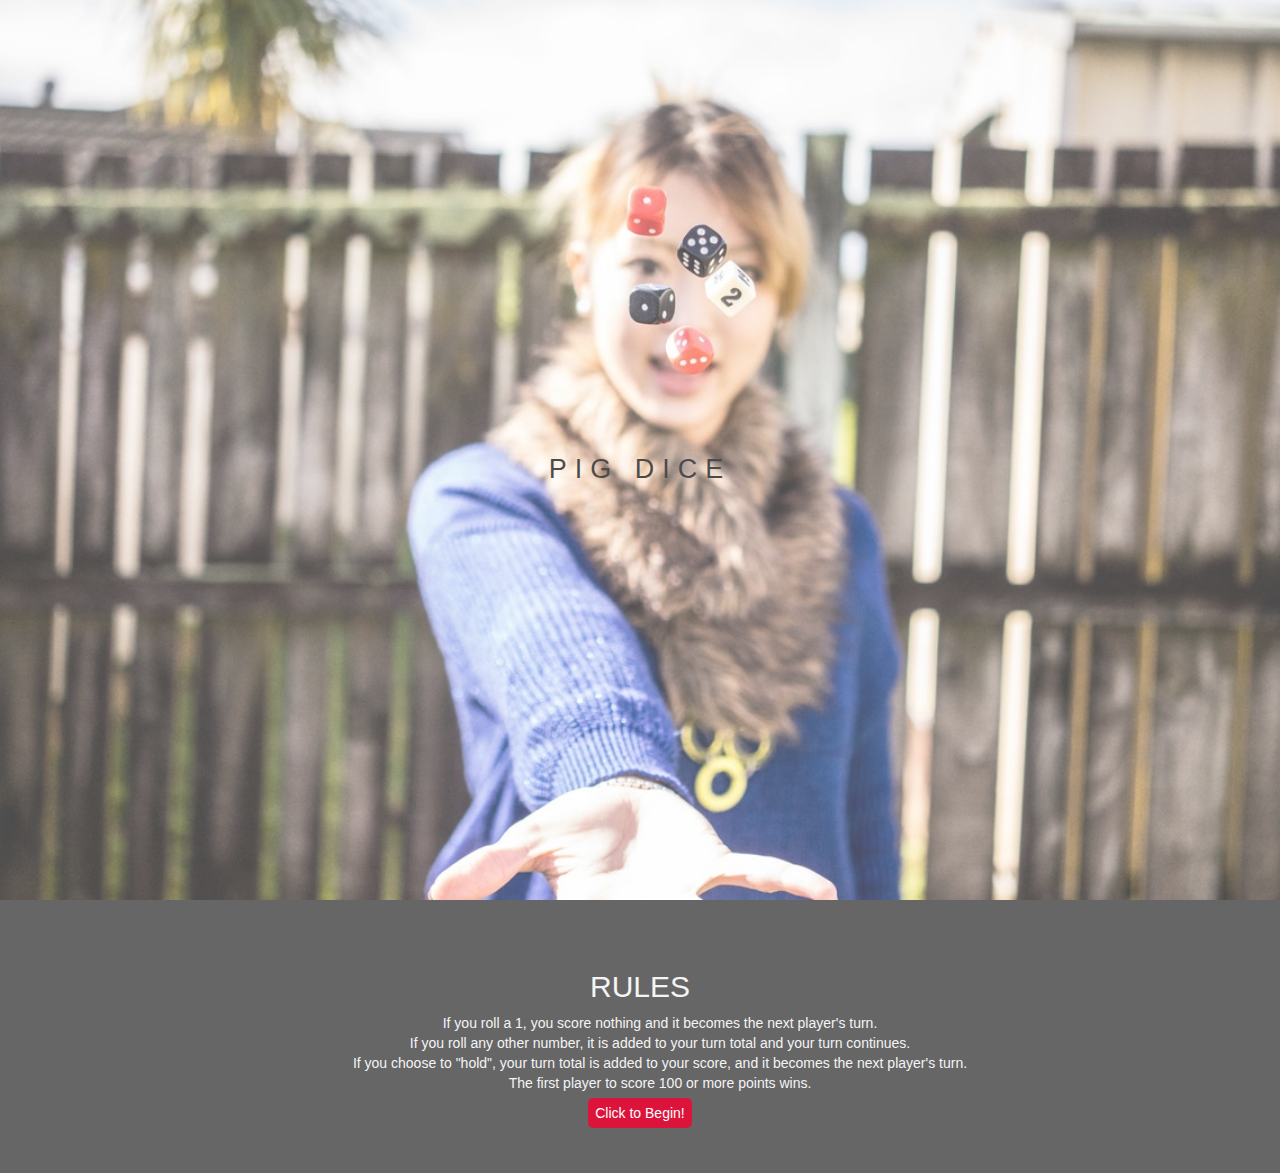
<file: index.html>
<!DOCTYPE html>
<html>
<head>
    <meta charset="utf-8">
    <meta http-equiv="X-UA-Compatible" content="IE=edge">
    <title>HOME</title>
    <meta name="viewport" content="width=device-width, initial-scale=1">
    <link rel="stylesheet" type="text/css" media="screen" href="css/styles.css">
    <link rel="stylesheet" type="text/css" media="screen" href="css/bootstrap.css">
</head>
<body>
    <div class = "pimg">
        <div class = "ptext">
            <span class = "border">
                PIG DICE
            </span>
        </div>
    </div>

    <section class = "section section-light">
        <h2>RULES</h2>
        <ul class="rules">
            <li>If you roll a 1, you score nothing and it becomes the next player's turn.</li>
            <li>If you roll any other number, it is added to your turn total and your turn continues.</li>
            <li>If you choose to "hold", your turn total is added to your score, and it becomes the next player's turn.</li>
            <li> The first player to score 100 or more points wins.</li>
        </ul>
        <a href="game.html" class="button" role="button">Click to Begin!</a>
    </section>
</body>
</html>
</file>
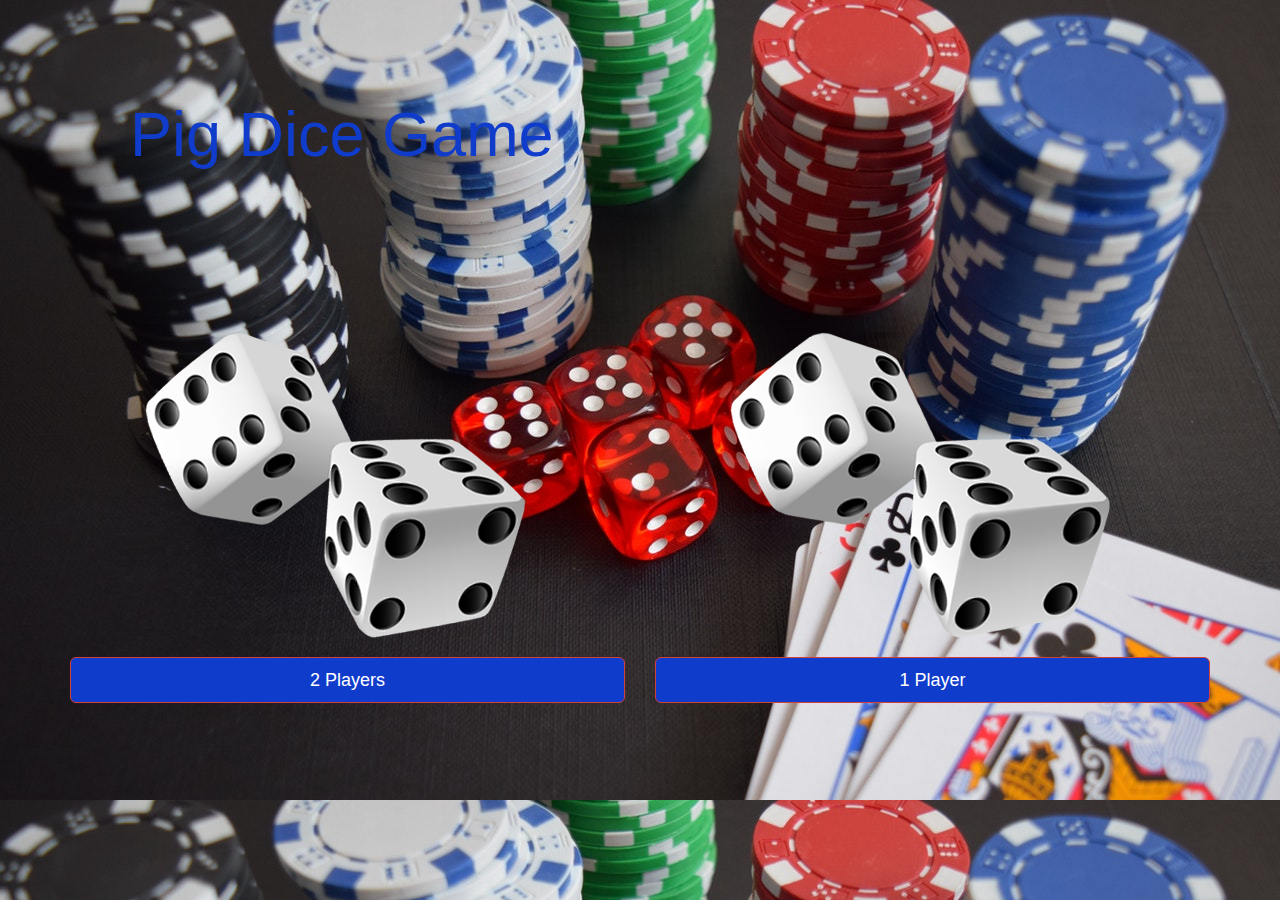
<file: game.html>
<!DOCTYPE html>
<html>
  <head>
    <link href="css/bootstrap.css" rel="stylesheet" type="text/css">
    <link href="css/styles1.css" rel="stylesheet" type="text/css">
    <title>Pig Dice</title>
  </head>

  <body>
    <div class="container">
      <div class="jumbotron head">
        <h1>Pig Dice Game</h1>
      </div>
    </div>

    <!-- initial-screen section -->
    <div class="container initial-screen">
      <div class="row">        
        <div class="col-md-6">
          <img src="images/dice.png" alt="2 players" class="img-responsive center-block"/>
          <button type="button" class="btn btn-danger btn-lg btn-block" id="twoPlayer">2 Players</button>
        </div>      
        <div class="col-md-6">
          <img src="images/dice.png" alt="1 player" class="img-responsive center-block"/>
          <button type="button" class="btn btn-danger btn-lg btn-block" id="onePlayer">1 Player</button>
        </div>
      </div>
    </div>


    <!-- player(s) registration section-->
    <div class="container players-reg"> 
      <div class="row">
        <div class="col-md-3">
        </div>
        <div class="col-md-6">
          <form id="form_players">
            <div class="form-group">
              <input type="text" id="player_one" placeholder="player one name" class="form-control">
            </div>
            <div class="form-group playerTwo">
              <input type="text" id="player_two"  placeholder="player two name"class="form-control">
            </div>
            <div class="radio player1-level">
              <label>
                <input class="radio-inline" checked="checked" type="radio" name="level" value="recruit">
              Recruit</label>
              <label>
                <input class="radio-inline" type="radio" name="level" value="veteran">
              Veteran</label> 
            </div>
            <div class="form-group winscore">
              <input type="number" placeholder="Win score" id="winscore" class="form-control" required>
            </div>
            <button type="submit" class="btn btn-danger btn-lg btn-block">Game On!</button>
          </form>
        </div>
        <div class="col-md-3">
        </div>
    </div>

    </div>

    <!-- game section-->
    <div class="container game-section"> 
      <div class="wingame alert alert-success alert-dismissible">
      </div>
      <div class="panel panel-success gamestats">
      </div>
      <div class="row game-options">
        <div class="col-md-6 restartgame">
          <button type='button' class='btn btn-danger btn-lg btn-block' id='restartgame'>Restart Game</button>
        </div>      
        <div class="col-md-6 newgame">
          <button type='button' onClick="window.location.reload()" class='btn btn-danger btn-lg btn-block' id='homescreen'>Home Screen</button>
        </div>
      </div>

      <div class="row game-window">
        <div class="col-md-6">
          <div class="panel panel-default" id="panel-p1"> 
            <div class="panel-body">
              <div class="row">
                <div class="col-md-8">
                  <h1><span class="player1name"></span></h1>
                  <button type="button" id="p1roll" class="btn btn-danger">Roll</button>
                  <button type="button" id="p1hold"class="btn btn-danger">Hold</button>
                  <div class="playerinfo">
                    <h4 class="" id="player-1-roll"></h4>
                    <h4 class="" id="player-1-session"></h4>
                    <h3 class="" id="player-1-score"></h3>
                  </div>
                </div>
                <div class="col-md-4">
                  <h2>Rolls</h2>
                  <ul class="rolledNum1"></ul>
                </div>
              </div>

              </div>
          </div>
        </div>
      
        <div class="col-md-6">
          <div class="panel panel-default panel-disable" id="panel-p2"> 
            <div class="panel-body">
              <div class="row">
                <div class="col-md-8">
                  <h1><span class="player2name"></span></h1>
                  <button type="button" id="p2roll" class="btn btn-danger">Roll</button>
                  <button type="button" id="p2hold"class="btn btn-danger">Hold</button>
                  <div class="playerinfo">
                    <h4 class="" id="player-2-roll"></h4>
                    <h4 class="" id="player-2-session"></h4>
                    <h3 class="" id="player-2-score"></h3>
                  </div>
                </div>
                <div class="col-md-4">
                  <h2>Rolls</h2>
                  <ul class="rolledNum2"></ul>
                </div>
              </div>
            </div>
          </div>
        </div>
      </div>
    </div> 
    <script src="js/jquery-3.3.1.js"></script>
    <script src="js/bootstrap.js"></script>
    <script src="js/scripts.js"></script>
  </body>
</html>
</file>
<file: css/styles.css>
body, html {
    height: 100%;
    margin: 0;
    font-size: 16px;
    font-family: sans-serif;
    font-weight: 400;
    line-height: 1.8em;
    color: #666
}
.pimg {
    background: url('../images/dice.jpg');
    min-height: 100%;
    position: relative;
    opacity: 0.70;
    background-position: center;
    background-size: cover;
    background-attachment: fixed;
    background-repeat: no-repeat;
}
.pimg {
    background: url('../images/dice.jpg');
    min-height: 100%;
    position: relative;
    opacity: 0.70;
    background-position: center;
    background-size: cover;
    background-attachment: fixed;
    background-repeat: no-repeat;
}
.section {
    text-align: center;
    padding: 50px 80px;
}
.section-light {
    background-color: #666;
    color: #f4f4f4;
 }
 .ptext {
    position: absolute;
    top: 50%;
    width: 100%;
    text-align: center;
    color: #000000;
    font-size: 27px;
    letter-spacing: 8px;
    text-transform: uppercase;
}
li {
    list-style-type: none;
}
.button {
    background-color: Crimson;  
    border-radius: 5px;
    color: white;
    padding: .5em;
    text-decoration: none;
  }
  
  .button:focus,
  .button:hover {
    background-color: FireBrick;
    color: White;
  }
</file>
<file: css/styles1.css>
body{
    margin-top: 32px;
    background-color: #ce1010;
    background: url('../images/pix.jpg')
  }
  .players-reg, .game-section, .results-screen,.wingame,.gamestats {
    display: none;
  }
  .btn-danger {
    margin-top: 10px;
    background-color: rgb(16, 60, 204);
  }
  .button-disable {
    cursor: not-allowed;
    filter: alpha(opacity=65);
    -webkit-box-shadow: none;
            box-shadow: none;
    opacity: .65;
    pointer-events: none;
  }
  .panel-disable {
    color: white;
    background-color: grey;
    opacity: .9;
  }
  .head {
    margin-bottom: 100px;
    color: rgb(16, 60, 204);
    background-color: transparent;
    
  }
  .dice-image {
    float: right;
    margin-top: 25px;  
    border: 1px black solid;
  }
  #panel-p2, #panel-p1 {
    height: 350px;
    color: white;
  }
  .player1-level{
    font-size: 18px;
    color: white;
  }
  .wingame,.gamestats {
    background-color: rgb(16, 60, 204);
    color: white;
    font-weight: 10;
    font-size: 28px;
  }
  #panel-p1,#panel-p2{
    background-color: #00445b;
    opacity: .9;
  }
  #panel-p1,#panel-p2{
    color:lightblue;
    font-weight: 10px;
    font-size: 30px;
  }
  .panel-body {
   word-wrap: break-word; 
   padding-bottom: 80px;
  }
  
  .game-window{
    padding-top: 60px;
    padding-bottom: 60px;
  
  }
  .game-options{
    padding-bottom: 10px;
  }

  .footer {
    margin-top: 50px;
    background-color:  rgba(15, 185, 38, 0.877);
    color: white;
    font-size: 1.5em;
  }
</file>
